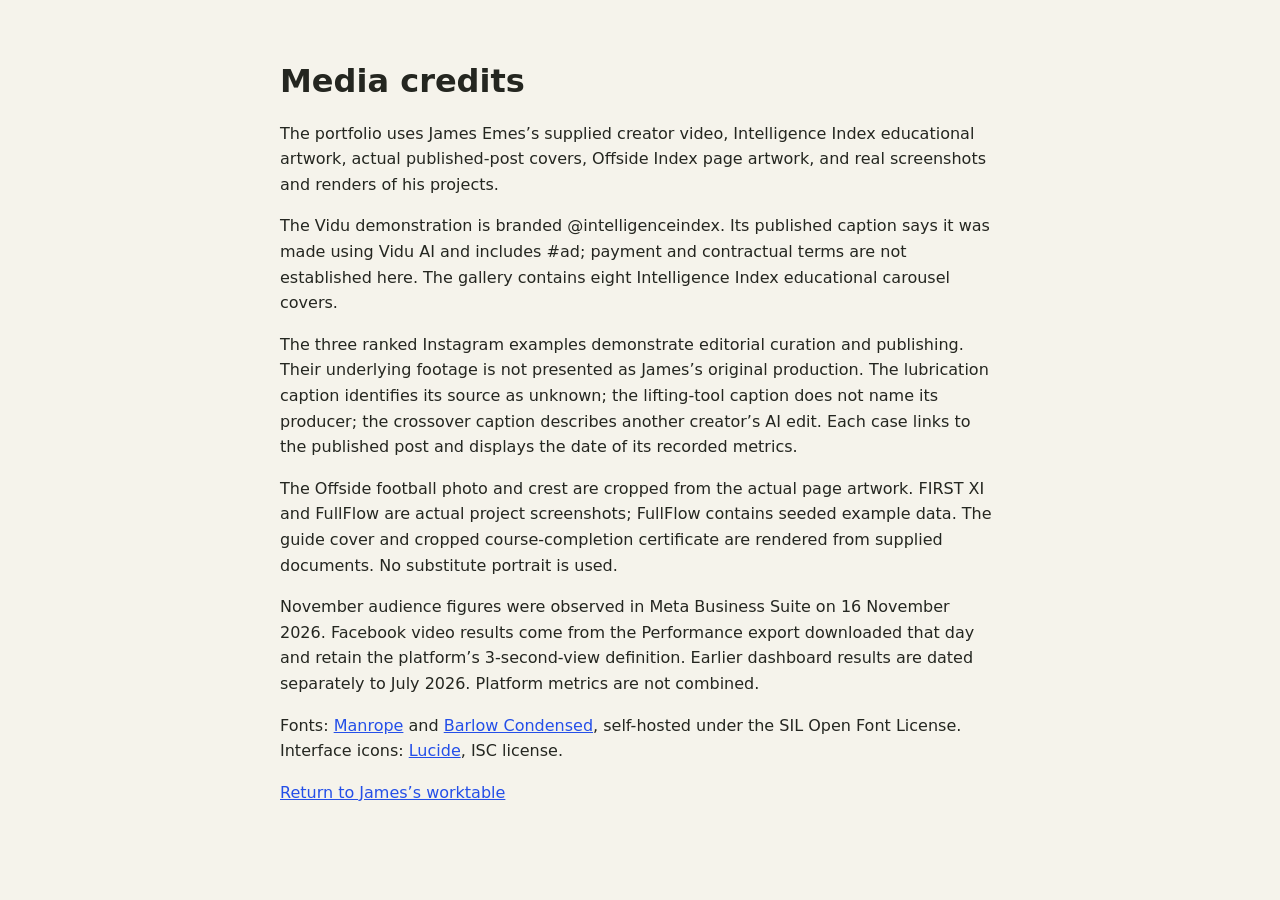
<file: assets/credits.html>
<!doctype html>
<html lang="en"><meta charset="utf-8"><meta name="viewport" content="width=device-width,initial-scale=1"><title>Portfolio media credits — James Emes</title>
<style>body{font:16px/1.6 system-ui,sans-serif;max-width:720px;margin:64px auto;padding:0 24px;background:#f5f3eb;color:#242620}a{color:#244fe8}h1{line-height:1.1}</style>
<h1>Media credits</h1>
<p>The portfolio uses James Emes’s supplied creator video, Intelligence Index educational artwork, actual published-post covers, Offside Index page artwork, and real screenshots and renders of his projects.</p>
<p>The Vidu demonstration is branded @intelligenceindex. Its published caption says it was made using Vidu AI and includes #ad; payment and contractual terms are not established here. The gallery contains eight Intelligence Index educational carousel covers.</p>
<p>The three ranked Instagram examples demonstrate editorial curation and publishing. Their underlying footage is not presented as James’s original production. The lubrication caption identifies its source as unknown; the lifting-tool caption does not name its producer; the crossover caption describes another creator’s AI edit. Each case links to the published post and displays the date of its recorded metrics.</p>
<p>The Offside football photo and crest are cropped from the actual page artwork. FIRST XI and FullFlow are actual project screenshots; FullFlow contains seeded example data. The guide cover and cropped course-completion certificate are rendered from supplied documents. No substitute portrait is used.</p>
<p>November audience figures were observed in Meta Business Suite on 16 November 2026. Facebook video results come from the Performance export downloaded that day and retain the platform’s 3-second-view definition. Earlier dashboard results are dated separately to July 2026. Platform metrics are not combined.</p>
<p>Fonts: <a href="https://fonts.google.com/specimen/Manrope">Manrope</a> and <a href="https://fonts.google.com/specimen/Barlow+Condensed">Barlow Condensed</a>, self-hosted under the SIL Open Font License. Interface icons: <a href="https://lucide.dev/license">Lucide</a>, ISC license.</p>
<p><a href="/">Return to James’s worktable</a></p></html>
</file>
